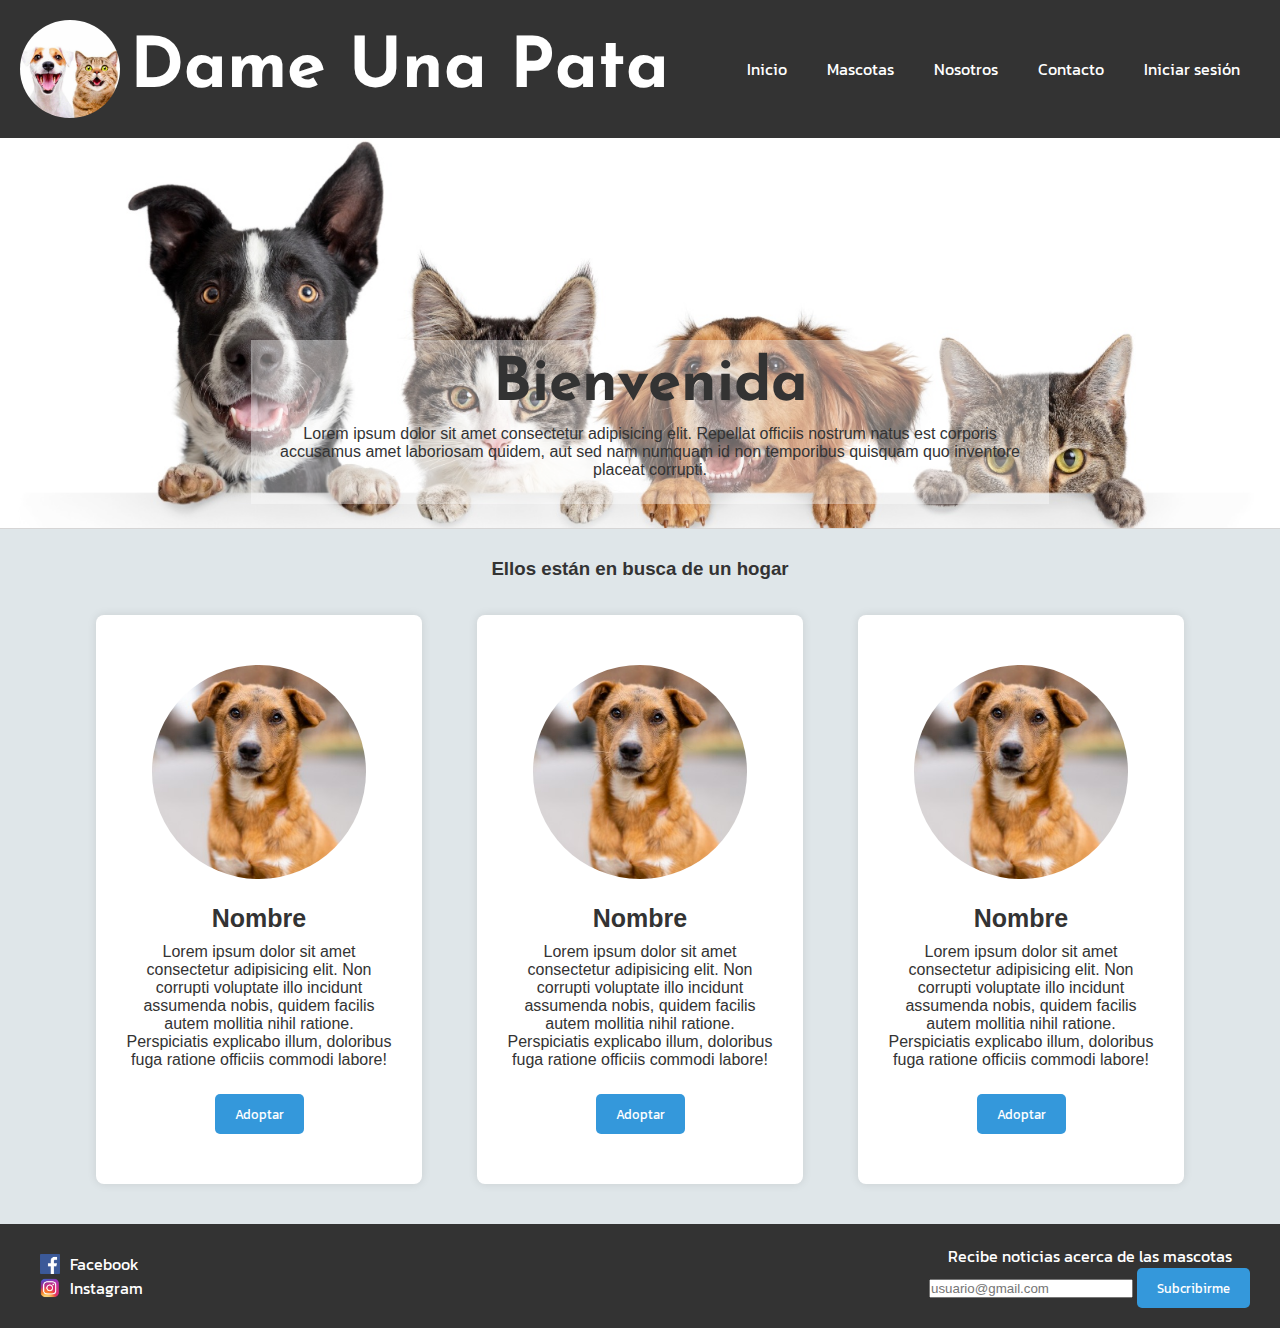
<file: DameUnaPata/Codigo/index.html>
<!DOCTYPE html>
<html lang="en">
<head>
    <meta charset="UTF-8">
    <meta name="viewport" content="width=device-width, initial-scale=1.0">
    <link rel="stylesheet" href="style.css">
    <title>Dame Una Pata</title>
</head>
<body>
    <header class="contenedor-header">
        <div class="header">
            
            <div class="titulo">
                <img class="logo" src="imagenes/logo.jpeg" alt="Logo de dame una pata ">
                <h1>Dame Una Pata</h1>
            </div>
            
            <nav class="menu">
                <a href="index.html">Inicio</a>
                <a href="pages/mascotas.html">Mascotas</a>
                <a href="pages/nosotros.html">Nosotros</a>
                <a href="pages/contacto.html">Contacto</a>
                <a href="pages/iniciar-sesion.html">Iniciar sesión</a>
            </nav>
               
        </div>
        
    </header>

    <!--Sección bienvenida-->
    <section>
        <div class="contenedor-bienvenida">
            <img id="bienvenida" src="imagenes/bienvenidafinal.jpg" alt="imagen de bienvenida">

            <div class="subcontenedor-bienvenida">

                <div>
                    <h2>Bienvenida</h2>
                </div>

                <div>
                    <p>Lorem ipsum dolor sit amet consectetur adipisicing elit. Repellat officiis nostrum natus est corporis accusamus amet laboriosam quidem, aut sed nam numquam id non temporibus quisquam quo inventore placeat corrupti.</p>
                </div>
                
            </div>
        </div>
        
    </section>

    <!--Sección Mascotas-->
    <section class="contenedor-mascotas">
        <h3>Ellos están en busca de un hogar</h3>

        <div class="mascotas">
            <div class="perfil">
                <img src="imagenes/perro1.jpg" alt="imagen de mascota" class="imgMascotas">
                <h3 class="nombre">Nombre</h3>
                <p>Lorem ipsum dolor sit amet consectetur adipisicing elit. Non corrupti voluptate illo incidunt assumenda nobis, quidem facilis autem mollitia nihil ratione. Perspiciatis explicabo illum, doloribus fuga ratione officiis commodi labore!</p>
                <button class="btnAdoptar">Adoptar</button>
            </div>

            <div class="perfil">
                <img src="imagenes/perro1.jpg" alt="imagen de mascota" class="imgMascotas">
                <h3 class="nombre">Nombre</h3>
                <p>Lorem ipsum dolor sit amet consectetur adipisicing elit. Non corrupti voluptate illo incidunt assumenda nobis, quidem facilis autem mollitia nihil ratione. Perspiciatis explicabo illum, doloribus fuga ratione officiis commodi labore!</p>
                <button class="btnAdoptar">Adoptar</button>
            </div>

            <div class="perfil">
                <img src="imagenes/perro1.jpg" alt="imagen de mascota" class="imgMascotas">
                <h3 class="nombre">Nombre</h3>
                <p>Lorem ipsum dolor sit amet consectetur adipisicing elit. Non corrupti voluptate illo incidunt assumenda nobis, quidem facilis autem mollitia nihil ratione. Perspiciatis explicabo illum, doloribus fuga ratione officiis commodi labore!</p>
                <button class="btnAdoptar">Adoptar</button>
            </div>
        </div>
    </section>

    <footer class="contenedor-footer">
        <div class="footer">
            
            <nav class="redes">
                <div class="informacion">
                    <img class="icono-redes" src="imagenes/icono-facebook.png" alt="">
                    <a class="redes" href="">Facebook</a>
                </div>
                
                <div class="informacion">
                    <img class="icono-redes" src="imagenes/icono-instagram.png" alt="">
                    <a class="redes" href="">Instagram</a>
                </div>
                
            </nav>
            

            <div class="subcripcion">


                <label>Recibe noticias acerca de las mascotas</label>

                <div>
                    <input type="email" id="email" name="email" required placeholder="usuario@gmail.com">
                    <button>Subcribirme</button>
                </div>
                

            </div>
            
        </div>
        
    </footer>
</body>
</html>
</file>
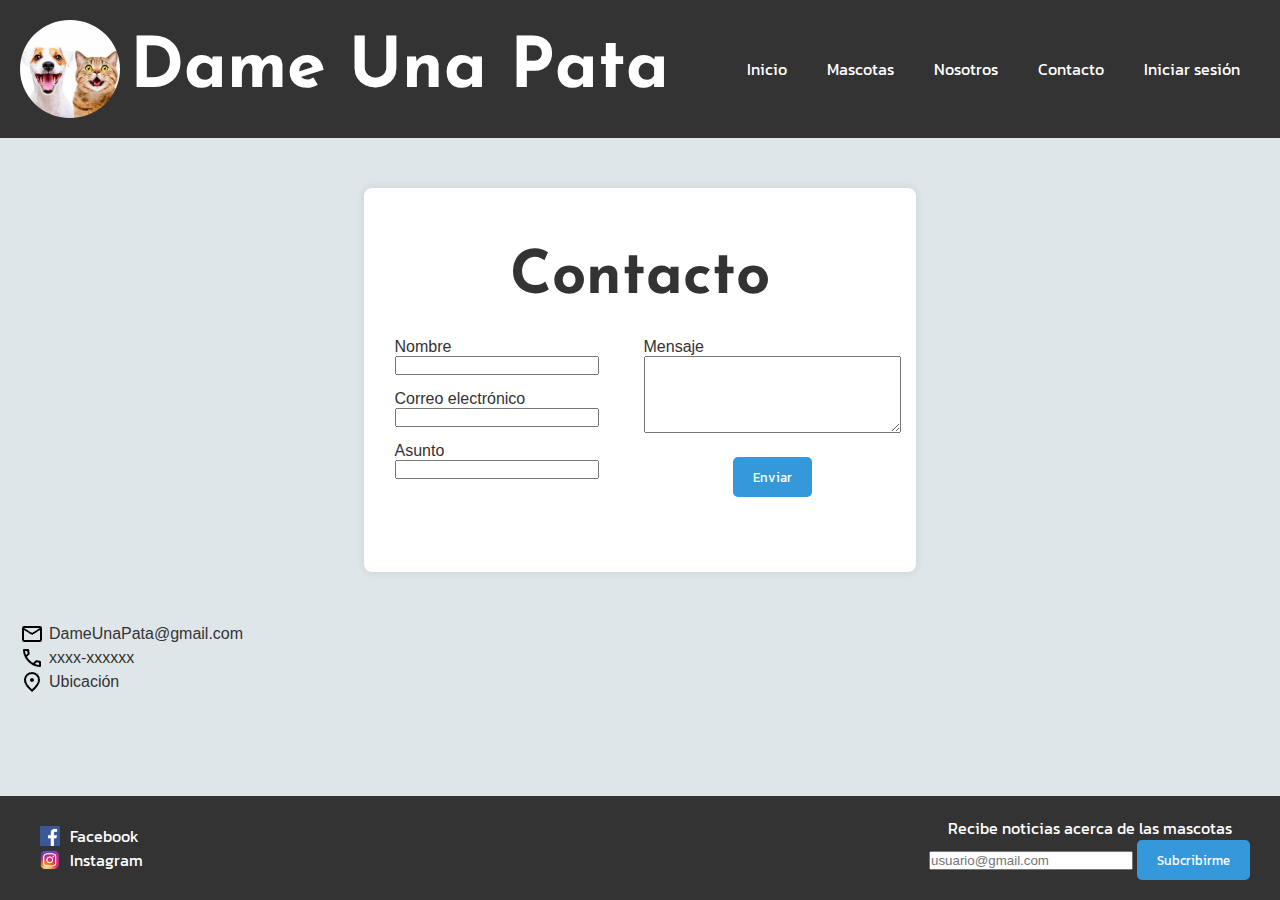
<file: DameUnaPata/Codigo/pages/contacto.html>
<!DOCTYPE html>
<html lang="en">
<head>
    <meta charset="UTF-8">
    <meta name="viewport" content="width=device-width, initial-scale=1.0">
    <link rel="stylesheet" href="../style.css">
    <title>Contacto</title>
</head>
<body>
    <header class="contenedor-header">
        <div class="header">
            
            <div class="titulo">
                <img class="logo" src="../imagenes/logo.jpeg" alt="Logo de dame una pata ">
                <h1>Dame Una Pata</h1>
            </div>
            
            <nav class="menu">
                <a href="../index.html">Inicio</a>
                <a href="mascotas.html">Mascotas</a>
                <a href="nosotros.html">Nosotros</a>
                <a href="contacto.html">Contacto</a>
                <a href="iniciar-sesion.html">Iniciar sesión</a>
            </nav>
               
        </div>
        
    </header>

    
    
    <section class="contenedor-datos">  
         
        <div class="datos">
            <h2>Contacto</h2>
            <div class="subdatos">
                <div class="p">
                    <div class="p">
                        <label for="nombre">Nombre</label><br>
                        <input type="text" maxlength="20">
                    </div>
                    
                    <div class="p">
                        <label for="email">Correo electrónico</label><br>
                        <input type="email">
                    </div>
                    
                    <div class="p">
                        <label for="asunto">Asunto</label><br>
                        <input type="text" maxlength="20">
                    </div>

                </div>

                <div class="p">
                    <label for="mensaje">Mensaje</label><br>
                    <textarea name="contenidomsj" cols="30" rows="5"></textarea><br>

                    <div class="contenedor-btnEnviar">
                        <button>Enviar</button>
                    </div>
                    
                </div>

                
            </div>
            
        </div>
    </section>

    <section class="contenedor-informacion">
            
            <div class="informacion">
        
                <img class="icono" src="../imagenes/icono-email.png" alt="icono email">
                <label for="">DameUnaPata@gmail.com</label>
                
            </div>

            <div class="informacion">
        
                <img class="icono" src="../imagenes/icono-telefono.png" alt="icono email">
                <label for="">xxxx-xxxxxx</label>
                
            </div>
            
            <div class="informacion">
        
                <img class="icono" src="../imagenes/icono-ubicacion.png" alt="icono email">
                <label for="">Ubicación</label>
                
            </div>
        
        
    </section>

    
    <footer class="contenedor-footer">
        <div class="footer">
            
            <nav class="redes">
                <div class="informacion">
                    <img class="icono-redes" src="../imagenes/icono-facebook.png" alt="">
                    <a class="redes" href="">Facebook</a>
                </div>
                
                <div class="informacion">
                    <img class="icono-redes" src="../imagenes/icono-instagram.png" alt="">
                    <a class="redes" href="">Instagram</a>
                </div>
                
            </nav>
            

            <div class="subcripcion">


                <label>Recibe noticias acerca de las mascotas</label>

                <div>
                    <input type="email" id="email" name="email" required placeholder="usuario@gmail.com">
                    <button>Subcribirme</button>
                </div>
                

            </div>
            
        </div>
        
    </footer>

</body>
</html>
</file>
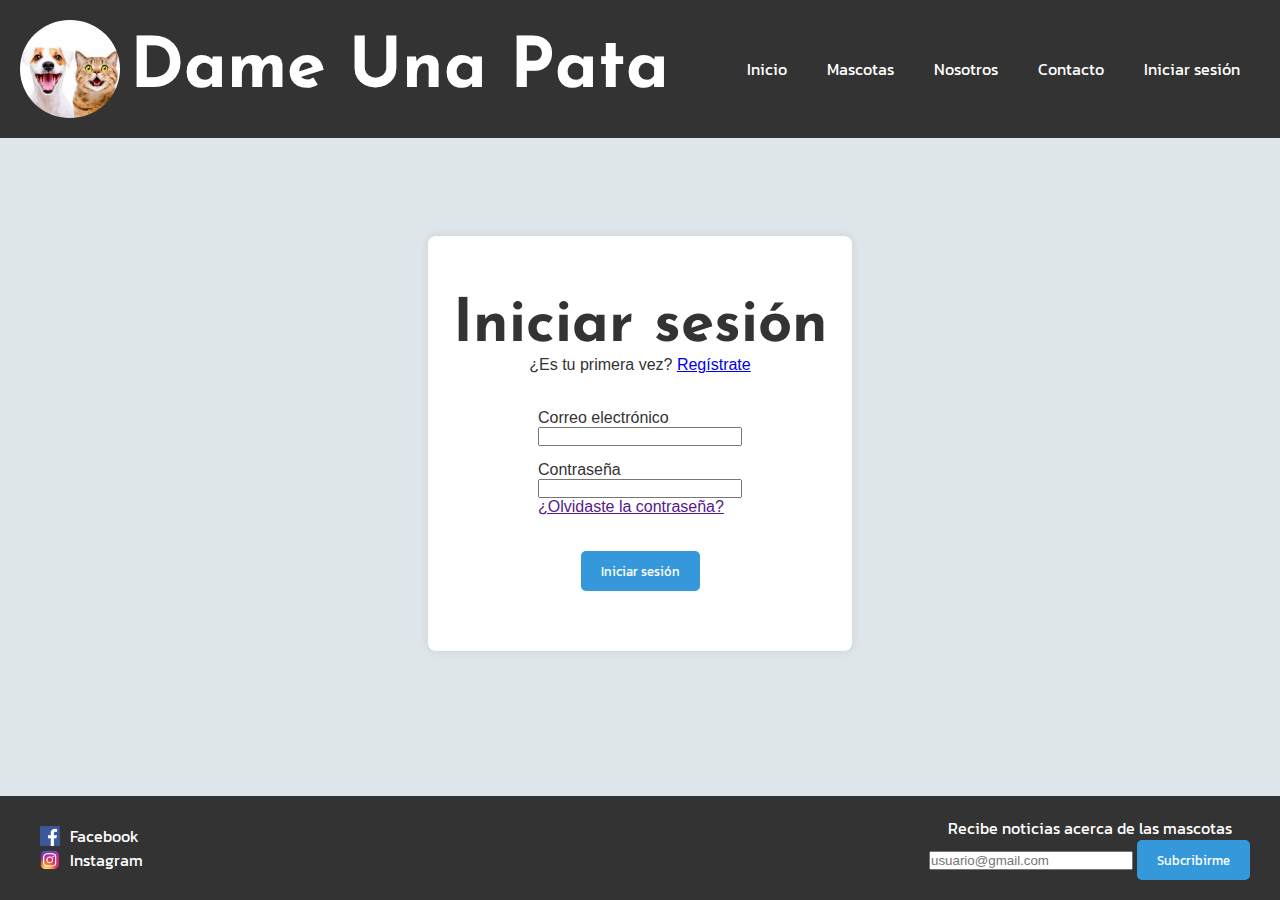
<file: DameUnaPata/Codigo/pages/iniciar-sesion.html>
<!DOCTYPE html>
<html lang="en">
<head>
    <meta charset="UTF-8">
    <meta name="viewport" content="width=device-width, initial-scale=1.0">
    <link rel="stylesheet" href="../style.css">
    <title>Iniciar sesión</title>
</head>
<body>
    <header class="contenedor-header">
        <div class="header">
            
            <div class="titulo">
                <img class="logo" src="../imagenes/logo.jpeg" alt="Logo de dame una pata ">
                <h1>Dame Una Pata</h1>
            </div>
            
            <nav class="menu">
                <a href="../index.html">Inicio</a>
                <a href="mascotas.html">Mascotas</a>
                <a href="nosotros.html">Nosotros</a>
                <a href="contacto.html">Contacto</a>
                <a href="iniciar-sesion.html">Iniciar sesión</a>
            </nav>
               
        </div>
        
    </header>

    <section class="contenedor-inicio-sesion">
        <div class="inicio-sesion">
            
            <h2>Iniciar sesión</h2>
            <div class="regístrate">
                <label>¿Es tu primera vez?</label>
                <a href="registrarse.html">Regístrate</a>
            </div>
            
            <div class="datos-inicio">
                <div class="p">
                    <label>Correo electrónico</label><br>
                    <input type="email">
                </div>

                <div class="p">
                    <label>Contraseña</label><br>
                    <input type="password"><br>
                    <a href="">¿Olvidaste la contraseña?</a>
                </div>
            </div>

            

            <button>Iniciar sesión</button>
        </div>
    </section>

    <footer class="contenedor-footer">
        <div class="footer">
            
            <nav class="redes">
                <div class="informacion">
                    <img class="icono-redes" src="../imagenes/icono-facebook.png" alt="">
                    <a class="redes" href="">Facebook</a>
                </div>
                
                <div class="informacion">
                    <img class="icono-redes" src="../imagenes/icono-instagram.png" alt="">
                    <a class="redes" href="">Instagram</a>
                </div>
                
            </nav>
            

            <div class="subcripcion">


                <label>Recibe noticias acerca de las mascotas</label>

                <div>
                    <input type="email" id="email" name="email" required placeholder="usuario@gmail.com">
                    <button>Subcribirme</button>
                </div>
                

            </div>
            
        </div>
        
    </footer>
</body>
</html>
</file>
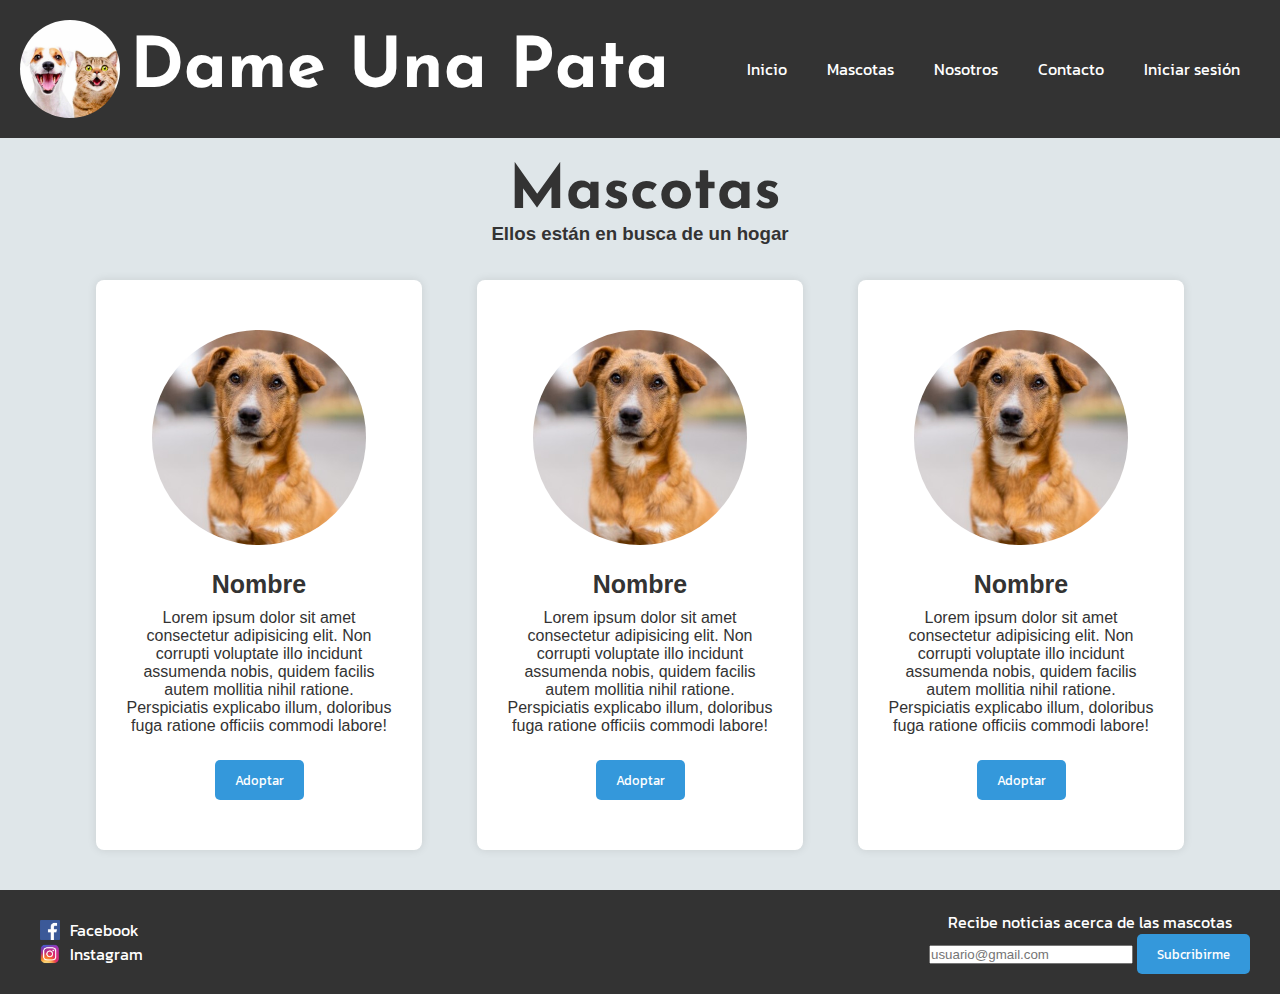
<file: DameUnaPata/Codigo/pages/mascotas.html>
<!DOCTYPE html>
<html lang="en">
<head>
    <meta charset="UTF-8">
    <meta name="viewport" content="width=device-width, initial-scale=1.0">
    <link rel="stylesheet" href="../style.css">
    <title>Mascotas</title>
</head>
<body>
    <header class="contenedor-header">
        <div class="header">
            
            <div class="titulo">
                <img class="logo" src="../imagenes/logo.jpeg" alt="Logo de dame una pata ">
                <h1>Dame Una Pata</h1>
            </div>
            
            <nav class="menu">
                <a href="../index.html">Inicio</a>
                <a href="mascotas.html">Mascotas</a>
                <a href="nosotros.html">Nosotros</a>
                <a href="contacto.html">Contacto</a>
                <a href="iniciar-sesion.html">Iniciar sesión</a>
            </nav>
               
        </div>
        
    </header>
 
    <section class="contenedor-mascotas">
        <h2 class="titulo-acercaDe">Mascotas</h2>
        <h3>Ellos están en busca de un hogar</h3>

        <div class="mascotas">
            <div class="perfil">
                <img src="../imagenes/perro1.jpg" alt="imagen de mascota" class="imgMascotas">
                <h3 class="nombre">Nombre</h3>
                <p>Lorem ipsum dolor sit amet consectetur adipisicing elit. Non corrupti voluptate illo incidunt assumenda nobis, quidem facilis autem mollitia nihil ratione. Perspiciatis explicabo illum, doloribus fuga ratione officiis commodi labore!</p>
                <button class="btnAdoptar">Adoptar</button>
            </div>

            <div class="perfil">
                <img src="../imagenes/perro1.jpg" alt="imagen de mascota" class="imgMascotas">
                <h3 class="nombre">Nombre</h3>
                <p>Lorem ipsum dolor sit amet consectetur adipisicing elit. Non corrupti voluptate illo incidunt assumenda nobis, quidem facilis autem mollitia nihil ratione. Perspiciatis explicabo illum, doloribus fuga ratione officiis commodi labore!</p>
                <button class="btnAdoptar">Adoptar</button>
            </div>

            <div class="perfil">
                <img src="../imagenes/perro1.jpg" alt="imagen de mascota" class="imgMascotas">
                <h3 class="nombre">Nombre</h3>
                <p>Lorem ipsum dolor sit amet consectetur adipisicing elit. Non corrupti voluptate illo incidunt assumenda nobis, quidem facilis autem mollitia nihil ratione. Perspiciatis explicabo illum, doloribus fuga ratione officiis commodi labore!</p>
                <button class="btnAdoptar">Adoptar</button>
            </div>
        </div>
    </section> 

    <footer class="contenedor-footer">
        <div class="footer">
            
            <nav class="redes">
                <div class="informacion">
                    <img class="icono-redes" src="../imagenes/icono-facebook.png" alt="">
                    <a class="redes" href="">Facebook</a>
                </div>
                
                <div class="informacion">
                    <img class="icono-redes" src="../imagenes/icono-instagram.png" alt="">
                    <a class="redes" href="">Instagram</a>
                </div>
                
            </nav>
            

            <div class="subcripcion">


                <label>Recibe noticias acerca de las mascotas</label>

                <div>
                    <input type="email" id="email" name="email" required placeholder="usuario@gmail.com">
                    <button>Subcribirme</button>
                </div>
                

            </div>
            
        </div>
        
    </footer>

</body>
</html>
</file>
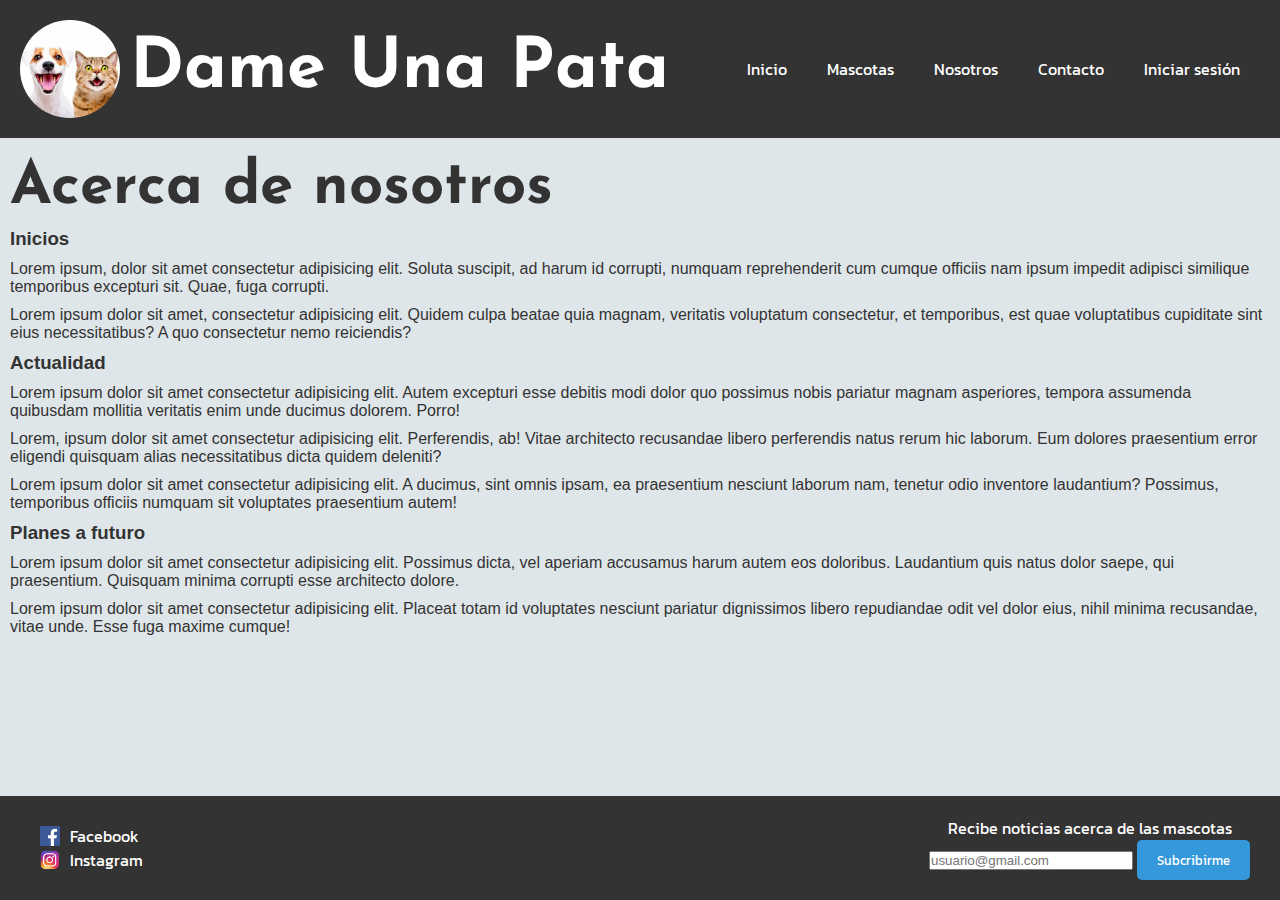
<file: DameUnaPata/Codigo/pages/nosotros.html>
<!DOCTYPE html>
<html lang="en">
<head>
    <meta charset="UTF-8">
    <meta name="viewport" content="width=device-width, initial-scale=1.0">
    <link rel="stylesheet" href="../style.css">
    <title>Nosotros</title>
</head>
<body>
    <header class="contenedor-header">
        <div class="header">
            
            <div class="titulo">
                <img class="logo" src="../imagenes/logo.jpeg" alt="Logo de dame una pata ">
                <h1>Dame Una Pata</h1>
            </div>
            
            <nav class="menu">
                <a href="../index.html">Inicio</a>
                <a href="mascotas.html">Mascotas</a>
                <a href="nosotros.html">Nosotros</a>
                <a href="contacto.html">Contacto</a>
                <a href="iniciar-sesion.html">Iniciar sesión</a>
            </nav>
               
        </div>
        
    </header>

    <section class="informacion-nosotros">

        
        <h2 class="titulo-acercaDe" >Acerca de nosotros</h2>

        <div class="nosotros">
            <h3 class="subtitulos">Inicios</h3>
            <p>Lorem ipsum, dolor sit amet consectetur adipisicing elit. Soluta suscipit, ad harum id corrupti, numquam reprehenderit cum cumque officiis nam ipsum impedit adipisci similique temporibus excepturi sit. Quae, fuga corrupti.</p>
            <p>Lorem ipsum dolor sit amet, consectetur adipisicing elit. Quidem culpa beatae quia magnam, veritatis voluptatum consectetur, et temporibus, est quae voluptatibus cupiditate sint eius necessitatibus? A quo consectetur nemo reiciendis?</p>

            <h3 class="subtitulos">Actualidad</h3>
            <p>Lorem ipsum dolor sit amet consectetur adipisicing elit. Autem excepturi esse debitis modi dolor quo possimus nobis pariatur magnam asperiores, tempora assumenda quibusdam mollitia veritatis enim unde ducimus dolorem. Porro!</p>
            <p>Lorem, ipsum dolor sit amet consectetur adipisicing elit. Perferendis, ab! Vitae architecto recusandae libero perferendis natus rerum hic laborum. Eum dolores praesentium error eligendi quisquam alias necessitatibus dicta quidem deleniti?</p>
            <p>Lorem ipsum dolor sit amet consectetur adipisicing elit. A ducimus, sint omnis ipsam, ea praesentium nesciunt laborum nam, tenetur odio inventore laudantium? Possimus, temporibus officiis numquam sit voluptates praesentium autem!</p>

            <h3 class="subtitulos">Planes a futuro</h3>
            <p>Lorem ipsum dolor sit amet consectetur adipisicing elit. Possimus dicta, vel aperiam accusamus harum autem eos doloribus. Laudantium quis natus dolor saepe, qui praesentium. Quisquam minima corrupti esse architecto dolore.</p>
            <p>Lorem ipsum dolor sit amet consectetur adipisicing elit. Placeat totam id voluptates nesciunt pariatur dignissimos libero repudiandae odit vel dolor eius, nihil minima recusandae, vitae unde. Esse fuga maxime cumque!</p>
        </div>

        
    </section>

    <footer class="contenedor-footer">
        <div class="footer">
            
            <nav class="redes">
                <div class="informacion">
                    <img class="icono-redes" src="../imagenes/icono-facebook.png" alt="">
                    <a class="redes" href="">Facebook</a>
                </div>
                
                <div class="informacion">
                    <img class="icono-redes" src="../imagenes/icono-instagram.png" alt="">
                    <a class="redes" href="">Instagram</a>
                </div>
                
            </nav>
            

            <div class="subcripcion">


                <label>Recibe noticias acerca de las mascotas</label>

                <div>
                    <input type="email" id="email" name="email" required placeholder="usuario@gmail.com">
                    <button>Subcribirme</button>
                </div>
                

            </div>
            
        </div>
        
    </footer>
</body>
</html>
</file>
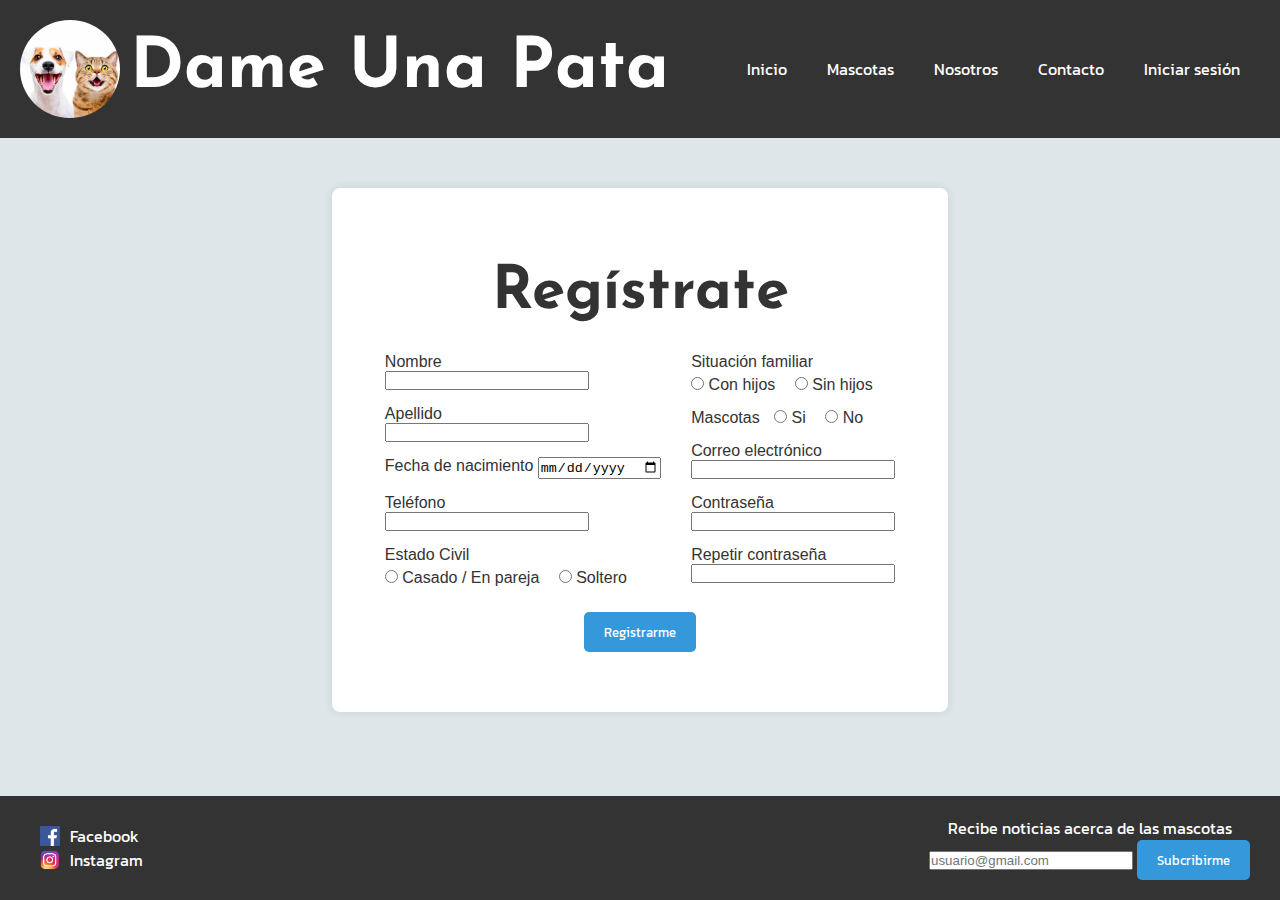
<file: DameUnaPata/Codigo/pages/registrarse.html>
<!DOCTYPE html>
<html lang="en">
<head>
    <meta charset="UTF-8">
    <meta name="viewport" content="width=device-width, initial-scale=1.0">
    <link rel="stylesheet" href="../style.css">
    <title>Registrarse</title>
</head>
<body>
    <header class="contenedor-header">
        <div class="header">
            
            <div class="titulo">
                <img class="logo" src="../imagenes/logo.jpeg" alt="Logo de dame una pata ">
                <h1>Dame Una Pata</h1>
            </div>
            
            <nav class="menu">
                <a href="../index.html">Inicio</a>
                <a href="mascotas.html">Mascotas</a>
                <a href="nosotros.html">Nosotros</a>
                <a href="contacto.html">Contacto</a>
                <a href="iniciar-sesion.html">Iniciar sesión</a>
            </nav>
               
        </div>
        
    </header>

    <section class="contenedor-registro">
        
        <div class="registrarte">
            <h2 class="p">Regístrate</h2>
            <div class="contenedor-info">
                <div class="info">
                    
                    <div class="datos1">

                        <div class="p">
                            <label for="nombre">Nombre</label><br>
                            <input type="text" name="" id="">
                        </div>
                        <div class="p">
                            <label for="apellido  ">Apellido</label><br>
                            <input type="text" name="" id="">
                        </div>

                        <div class="p">
                            <label>Fecha de nacimiento</label>
                            <input type="date">
                        </div>

                        <div class="p">
                            <label for="">Teléfono</label><br>
                            <input type="text" name="" id="" maxlength="12">
                        </div>
                        
                        <div class="p">
                            <div class="titulo-opcion">
                                <label class="titulo-opcion">Estado Civil</label>
                            </div>
                            
                            <input type="radio" name="estado" id="est1"value="casado-pareja">
                            <label class="opcion" for="est1">Casado / En pareja</label>

                            <input type="radio" name="estado" id="est2" value="soltero">
                            <label for="est2">Soltero</label>
                        </div>
                    
                    </div>
                    <div class="datos2">
                        <div class="p">
                            <div class="titulo-opcion">
                                <label >Situación familiar</label>
                            </div>
                            
                            <input type="radio" name="estado" id="est1"value="con-hijos">
                            <label class="opcion"  for="est1">Con hijos</label>

                            <input type="radio" name="estado" id="est2" value="sin-hijos">
                            <label for="est2">Sin hijos</label>
                        </div>

                        <div class="p">
                            
                            <label class="titulo-opMascotas">Mascotas</label>
                            <input type="radio" name="estado" id="est1"value="si">
                            <label class="opcion" for="est1">Si</label>

                            <input type="radio" name="estado" id="est2" value="no">
                            <label for="est2">No</label>
                            
                        
                        </div>

                        <div class="p">
                            <label>Correo electrónico</label><br>
                            <input type="email">
                        </div>

                        <div class="p">
                            <label>Contraseña</label><br>
                            <input type="password"><br>
                            
                        </div>

                        <div class="p">
                            <label>Repetir contraseña</label><br>
                            <input type="password"><br>
                            
                        </div>

                    </div>


                </div>
                

                <button class="btnRegistrarte">Registrarme</button>
            </div>
            
        </div>
        

    </section>

    <footer class="contenedor-footer">
        <div class="footer">
            
            <nav class="redes">
                <div class="informacion">
                    <img class="icono-redes" src="../imagenes/icono-facebook.png" alt="">
                    <a class="redes" href="">Facebook</a>
                </div>
                
                <div class="informacion">
                    <img class="icono-redes" src="../imagenes/icono-instagram.png" alt="">
                    <a class="redes" href="">Instagram</a>
                </div>
                
            </nav>
            

            <div class="subcripcion">


                <label>Recibe noticias acerca de las mascotas</label>

                <div>
                    <input type="email" id="email" name="email" required placeholder="usuario@gmail.com">
                    <button>Subcribirme</button>
                </div>
                

            </div>
            
        </div>
        
    </footer>
</body>
</html>
</file>
<file: DameUnaPata/Codigo/style.css>
@import url('https://fonts.googleapis.com/css2?family=Josefin+Sans:wght@700&family=Kanit&display=swap');

*{
    margin: 0;
    padding: 0;
}

h1{
    font-size: 70px;
    margin-left: 10px;
    font-family: 'Josefin Sans', sans-serif;
    
}

h2{
    font-size: 60px;
    font-family: 'Josefin Sans', sans-serif;
    
}

p{
    margin: 10px;
}

li{
    list-style-type: none;
}

ul{
    list-style-type: none;
}

body {
    font-family: 'Arial', sans-serif;
    margin: 0;
    padding: 0;
    min-height: 100vh;
    display: flex;
    flex-direction: column;
    background-color: #dfe6e9;
    color: #333;
}

button{
    
    padding: 10px 20px;
    border: none;
    border-radius: 5px;
    background-color: #3498db;
    color: #fff;
    font-family: 'Kanit', sans-serif;
}

input[type='text']{
    width: 200px;
}

input[type='email']{
    width: 200px;
}

input[type='password']{
    width: 200px;
}



/*---------------------Footer----------------*/
.contenedor-footer{
    
    background-color: rgba(223, 19, 250, 0.23);
    padding: 20px;
    margin-top: auto;
    background-color: #333;
    color: #fff;
    text-align: center;
    width: 100%;
    font-family: 'Kanit', sans-serif;
    
}

.footer{
    display: flex;
    justify-content: space-between;
    align-items: center;
}

.redes{
    color: #fff;
    font-family: 'Kanit', sans-serif;
    padding: 0;
}

.icono-redes{
    width: 20px;
    margin-right: 10px;
}

.subcripcion{
    margin-right: 50px;
    display: flex;
    flex-direction: column;
}


/*----------------------Termina footer-------------*/

/*--------------Bienvenida----------------*/
.contenedor-bienvenida {
    position: relative;
    display: inline-block;
    width: 100%;
    margin-bottom: 20px;
}

.contenedor-bienvenida img{
    width: 100%; /* Ajusta según tus necesidades */
    height: auto;
    display: block;
}

.subcontenedor-bienvenida {
    position: absolute;
    top: 70%; /* Ajusta según la posición vertical */
    left: 50%; /* Ajusta según la posición horizontal */
    transform: translate(-50%, -50%); /* Centrar el elemento en relación al 50% de la posición */
    background-color: rgba(255, 255, 255, 0.4); /* Fondo semi-transparente */
    text-align: center;
    width: 60%;
    margin: 10px;
    display: flex;
    flex-direction: column;
    padding: 15px;
    align-self: s;

}

#bienvenida{
    border-bottom: 1px solid rgb(214, 213, 213);
}
/*------------------- Termina Bienvenida--------------------*/

/*-----------------Encabezado----------------*/

.contenedor-header{
    display: flex;
    justify-content: center;
    background-color: #333;
    color: #fff;
    padding: 20px;
    
}

.header{
    width: 100%;
    display: flex;
    justify-content: space-between;
}

.menu{
    display: flex;
    align-items: center;
    
}

.titulo{
    display: flex;
    align-items: center;
}

.logo{
    width: 100px;
    border-radius: 50%;
}

nav a{
    text-decoration: none;
    padding: 20px;
    color: white;
    font-family: 'Kanit', sans-serif;
    
}
/*-------------------Termina encabezado---------------*/

/*------------------------Mascotas--------------------*/

.nombre{
    font-size: 25px;
    margin-top: 25px;
}

.btnAdoptar{
    margin-top: 15px;

}

.perfil{
    width: 25%;
    text-align: center;
    display: flex;
    flex-direction: column;
    align-items: center;
    padding: 50px 20px;
    background-color: #fff;
    border-radius: 8px;
    box-shadow: 0 0 10px rgba(0, 0, 0, 0.1);
    margin: 20px 0;
}

.imgMascotas{
    width: 75%;
    border-radius: 50%;
}

.contenedor-mascotas{
    margin: 5px;
    display: flex;
    flex-direction: column;
    align-items: center;


}

.mascotas{
    width: 90%;
    display: flex;
    padding: 15px;
    display: flex;
    justify-content: space-around;
    
}

/*--------------------Termina mascotas-----------------*/

/*-----------------------Contacto----------------------*/
.datos{
    display: flex;
    width: 40%;
    flex-direction: column;
    align-items: center;
    padding: 60px 20px;
    background-color: #fff;
    border-radius: 8px;
    box-shadow: 0 0 10px rgba(0, 0, 0, 0.1);
    margin: 50px auto;
    
}

.informacion{
    display: flex;
    align-items: center;
    margin-left: 20px;
}

.icono{
    margin-right: 5px;
}

.contenedor-informacion{
    margin-bottom: 20px;
}

.subdatos{
    display: flex;
    justify-content: space-around;
    align-items: first baseline;
}

.contenedor-datos{
    display: flex;
    flex-direction: column;
    
}

.contenedor-btnEnviar{
    display: flex;
    flex-direction: column;
    align-items: center;
    margin-top: 20px;
}

/*--------------Termina contacto----------------------*/

/*-------------Inicio sesion-------------------------*/

.datos-inicio{
    margin: 20px 0;
}

.contenedor-inicio-sesion{
    
    display: flex;
    justify-content: center;
    margin-top: auto;
    margin-bottom: auto;
 
}

.inicio-sesion{
    padding: 60px 20px;
    width: 30%;
    display: flex;
    flex-direction: column;
    align-items: center;
    background-color: #fff;
    border-radius: 8px;
    box-shadow: 0 0 10px rgba(0, 0, 0, 0.1);
    margin: 50px auto;
 
}

/*----------------Termina inicio sesion-------------*/

/*--------------------Registrarse------------------*/

.contenedor-registro{
    display: flex;
    justify-content: center;
}

.registrarte{
    
    padding: 60px 20px;
    width: 45%;
    display: flex;
    flex-direction: column;
    align-items: center;
    background-color: #fff;
    border-radius: 8px;
    box-shadow: 0 0 10px rgba(0, 0, 0, 0.1);
    margin: 50px auto;
}

.contenedor-info{
    display: flex;
    flex-direction: column;
    align-items: center;
    
}

.info{
    display: flex;
    justify-content: space-around;
    width: 100%;
    
}

.opcion{
    margin-right: 15px;
}

.titulo-opcion{
    margin-bottom: 5px;
}

.titulo-opMascotas{
    margin-right: 10px;
}

.btnRegistrarte{
    margin-top: 10px;
}

.p{
    margin: 15px;
    
}

/*----------------Termina registrarse---------------*/

/*----------------Nosotros---------------*/

.titulo-acercaDe{
    margin-left: 10px;
    margin-top: 20px;
}

.subtitulos{
    margin-top: 10px;
    margin-left: 10px;
}

.nosotros{
    margin-bottom: 30px;
}

/*----------------Termina nosotros---------------*/
</file>
